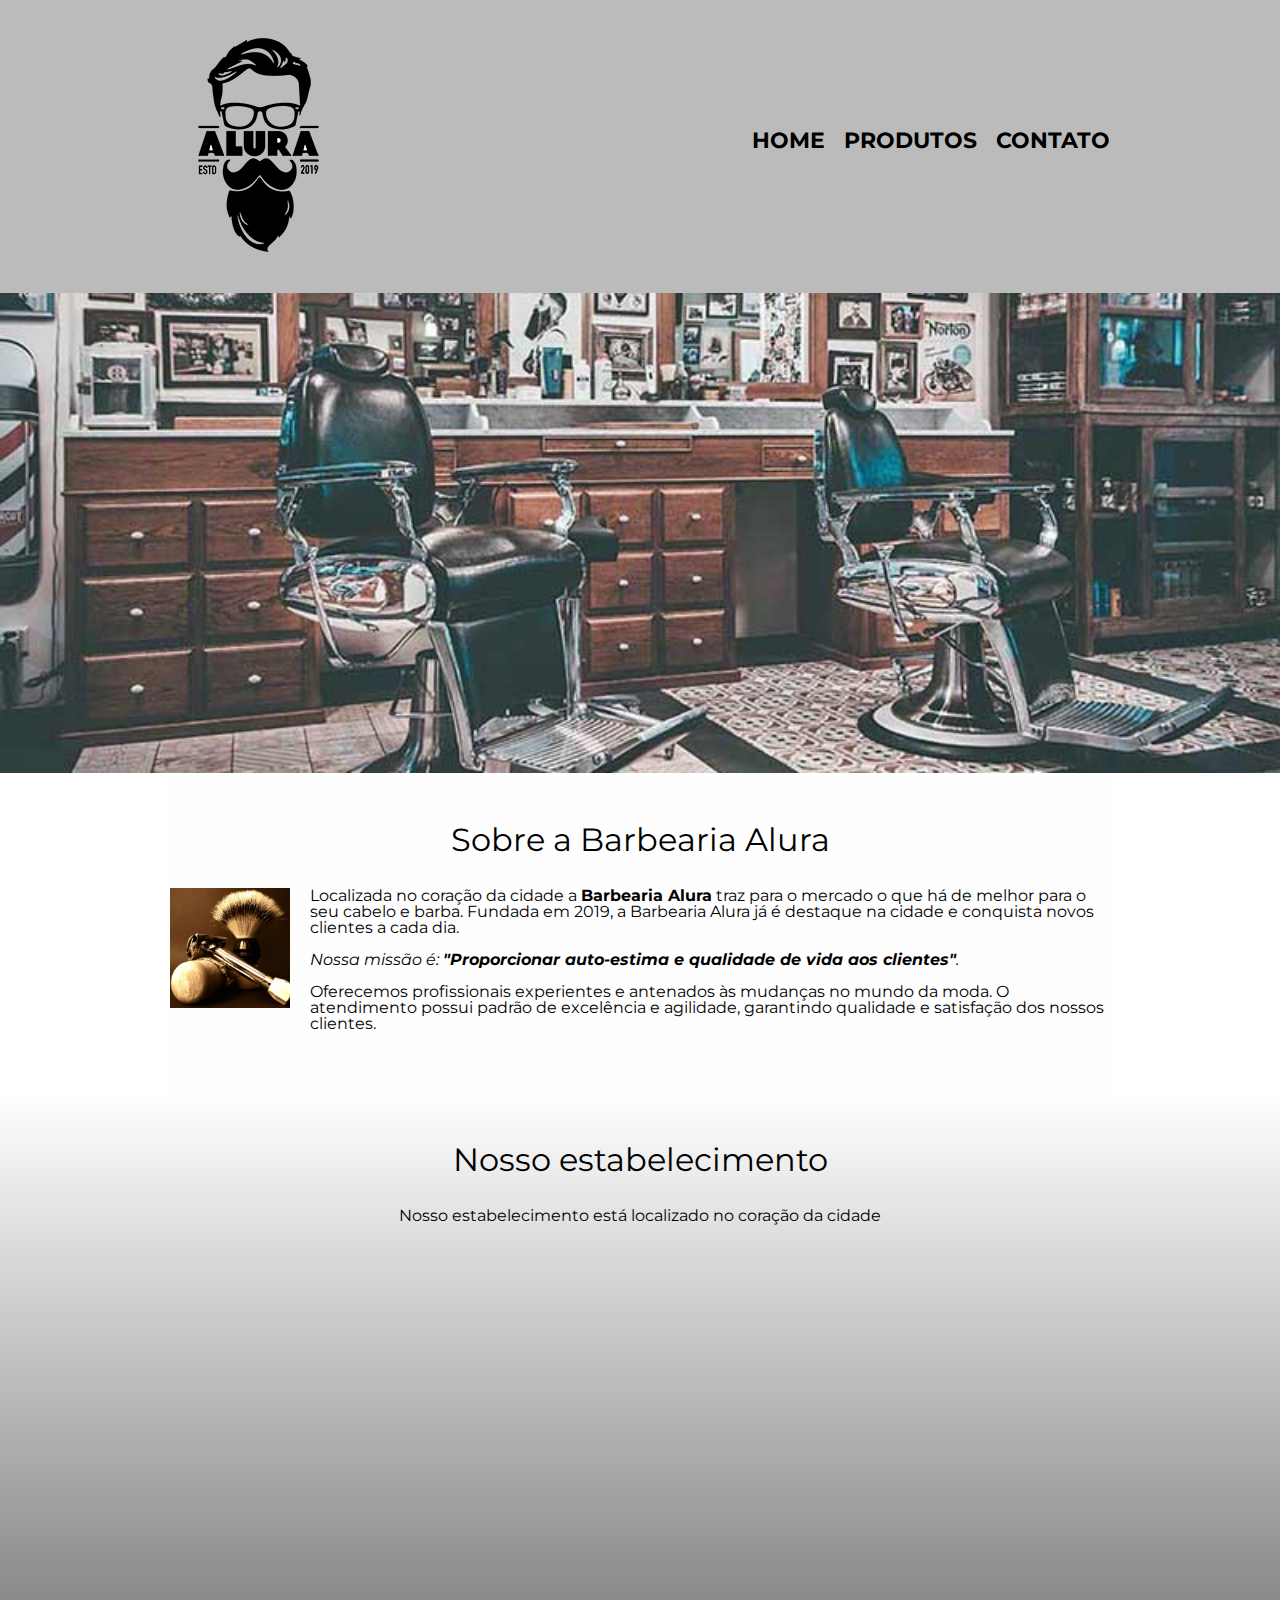
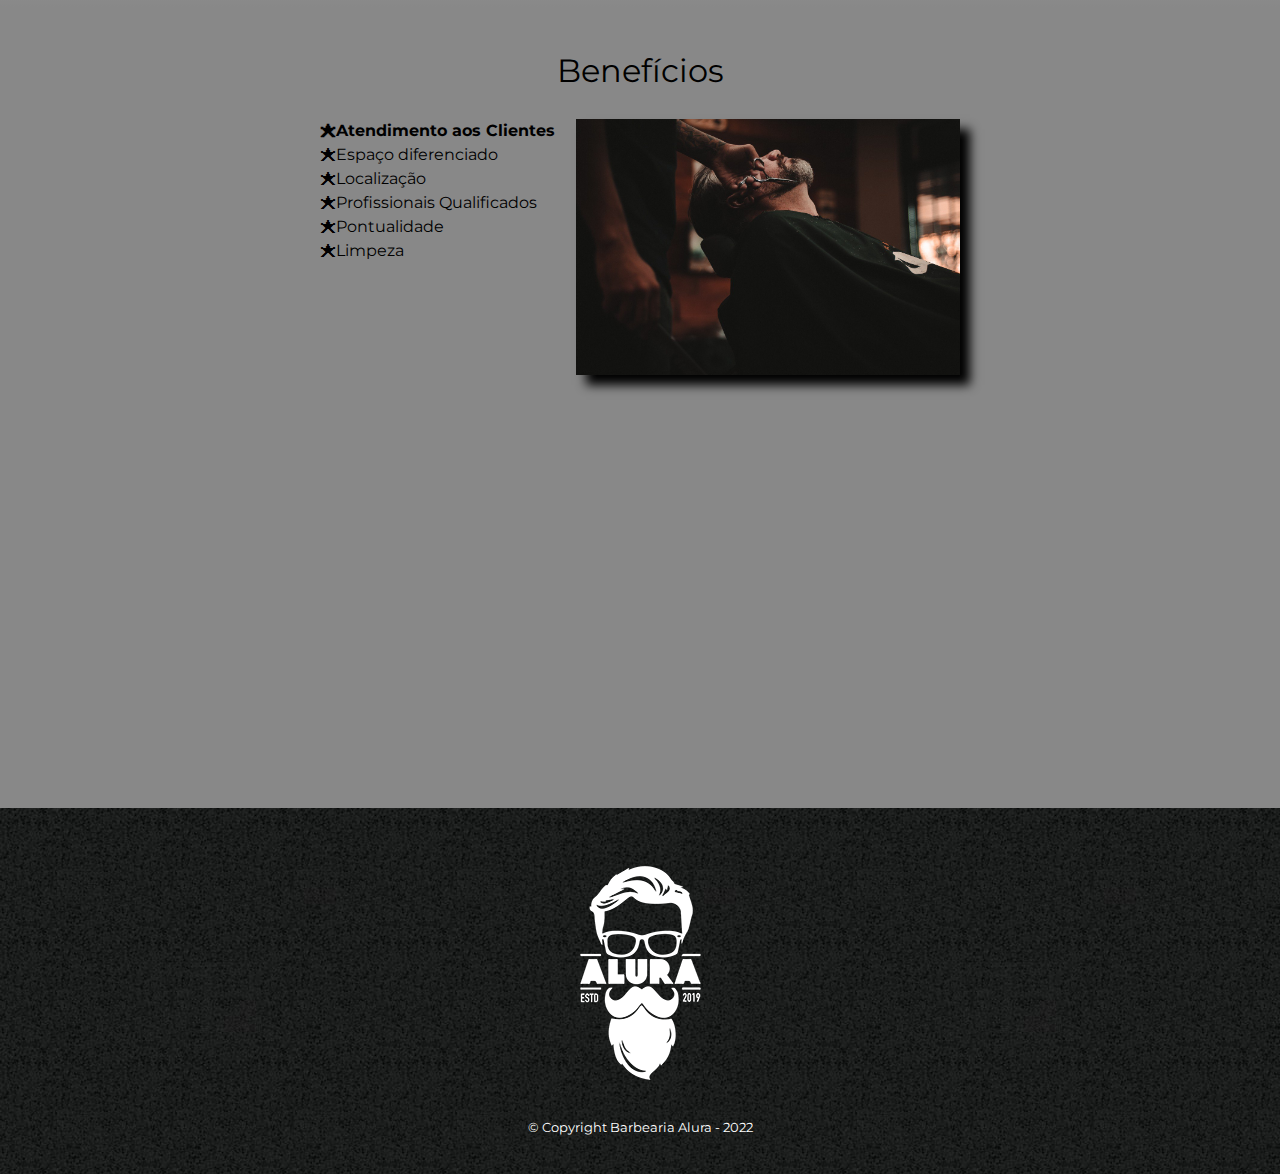
<file: index.html>
<!DOCTYPE html>
<html lang="pt-br">
<head>
    <meta charset="UTF-8">
    <title>Barbearia Alura</title>
    <link rel="stylesheet" href="recursos/css/reset.css">
    <link rel="stylesheet" href="recursos/css/style1.css">
    <link rel="preconnect" href="https://fonts.googleapis.com">
    <link rel="preconnect" href="https://fonts.gstatic.com" crossorigin>
    <link href="https://fonts.googleapis.com/css2?family=Montserrat&display=swap" rel="stylesheet">
</head>

<body>
    <header>
        <div class="caixa">

            <h1>
                <img src="recursos/imagens/logo.png" alt="">
            </h1>
            <nav>
                <ul>
                    <li><a href="index.html">Home</a></li>
                    <li><a href="produtos.html">Produtos</a></li>
                    <li><a href="contato.html">Contato</a></li>
                </ul>
            </nav>

        </div>
    </header>

    <img src="recursos/imagens/banner.jpg" class="banner" alt="">

    <main>
        <section class="principal">
            <h2 class="titulo-principal"> Sobre a Barbearia Alura</h2>

            <img src="/recursos/imagens/utensilios.jpg"  class="utensilios"  alt="utensilios de um barbeiro.">

            <p>Localizada no coração da cidade a <strong>Barbearia Alura</strong> traz para o mercado o que há
                de melhor para o seu cabelo e barba. Fundada em 2019, a Barbearia Alura já é
                destaque na cidade e conquista novos clientes a cada dia.</p>

            <p id="missao"><em>Nossa missão é: <strong>"Proporcionar auto-estima e qualidade de vida aos clientes"</strong>.</em>
            </p>

            <p>Oferecemos profissionais experientes e antenados às mudanças no mundo da moda.
                O atendimento possui padrão de excelência e agilidade, garantindo qualidade e
                satisfação dos nossos clientes.</p>
        </section>

        <section class="mapa">
            <h3 class="titulo-principal">Nosso estabelecimento</h3>
            <p>Nosso estabelecimento está localizado no coração da cidade</p>

            <div class="mapa-conteudo">
                <iframe src="https://www.google.com/maps/embed?pb=!1m18!1m12!1m3!1d234055.2881014665!2d-46.73225034817064!3d-23.56435324498344!2m3!1f0!2f0!3f0!3m2!1i1024!2i768!4f13.1!3m3!1m2!1s0x94ce5a2b2ed7f3a1%3A0xab35da2f5ca62674!2sCaelum%20-%20Escola%20de%20Tecnologia!5e0!3m2!1spt-BR!2sbr!4v1657657438348!5m2!1spt-BR!2sbr"
                        width="100%" height="300" style="border:0;" allowfullscreen="" loading="lazy"
                        referrerpolicy="no-referrer-when-downgrade"></iframe>
            </div>
        </section>

        <section class="beneficios">
            <h3 class="titulo-principal">Benefícios</h3>
            <div class="conteudo-beneficios">
                <ul class="lista-beneficios">
                    <li class="itens">Atendimento aos Clientes</li>
                    <li class="itens">Espaço diferenciado</li>
                    <li class="itens">Localização</li>
                    <li class="itens">Profissionais Qualificados</li>
                    <li class="itens">Pontualidade</li>
                    <li class="itens">Limpeza</li>
                </ul><img src="recursos/imagens/beneficios.jpg" class="imagem-beneficios" alt="">
            </div>
            <div class="video">
                <iframe width="100%" height="315" src="https://www.youtube.com/embed/wcVVXUV0YUY"
                        title="YouTube video player" frameborder="0"
                        allow="accelerometer; autoplay; clipboard-write; encrypted-media; gyroscope; picture-in-picture"
                        allowfullscreen></iframe>
            </div>

        </section>
    </main>

    <footer>
        <img src="recursos/imagens/logo-branco.png" alt="">
        <p class="copyright">&copy; Copyright Barbearia Alura - 2022</p>
    </footer>
</body>
</html>
</file>
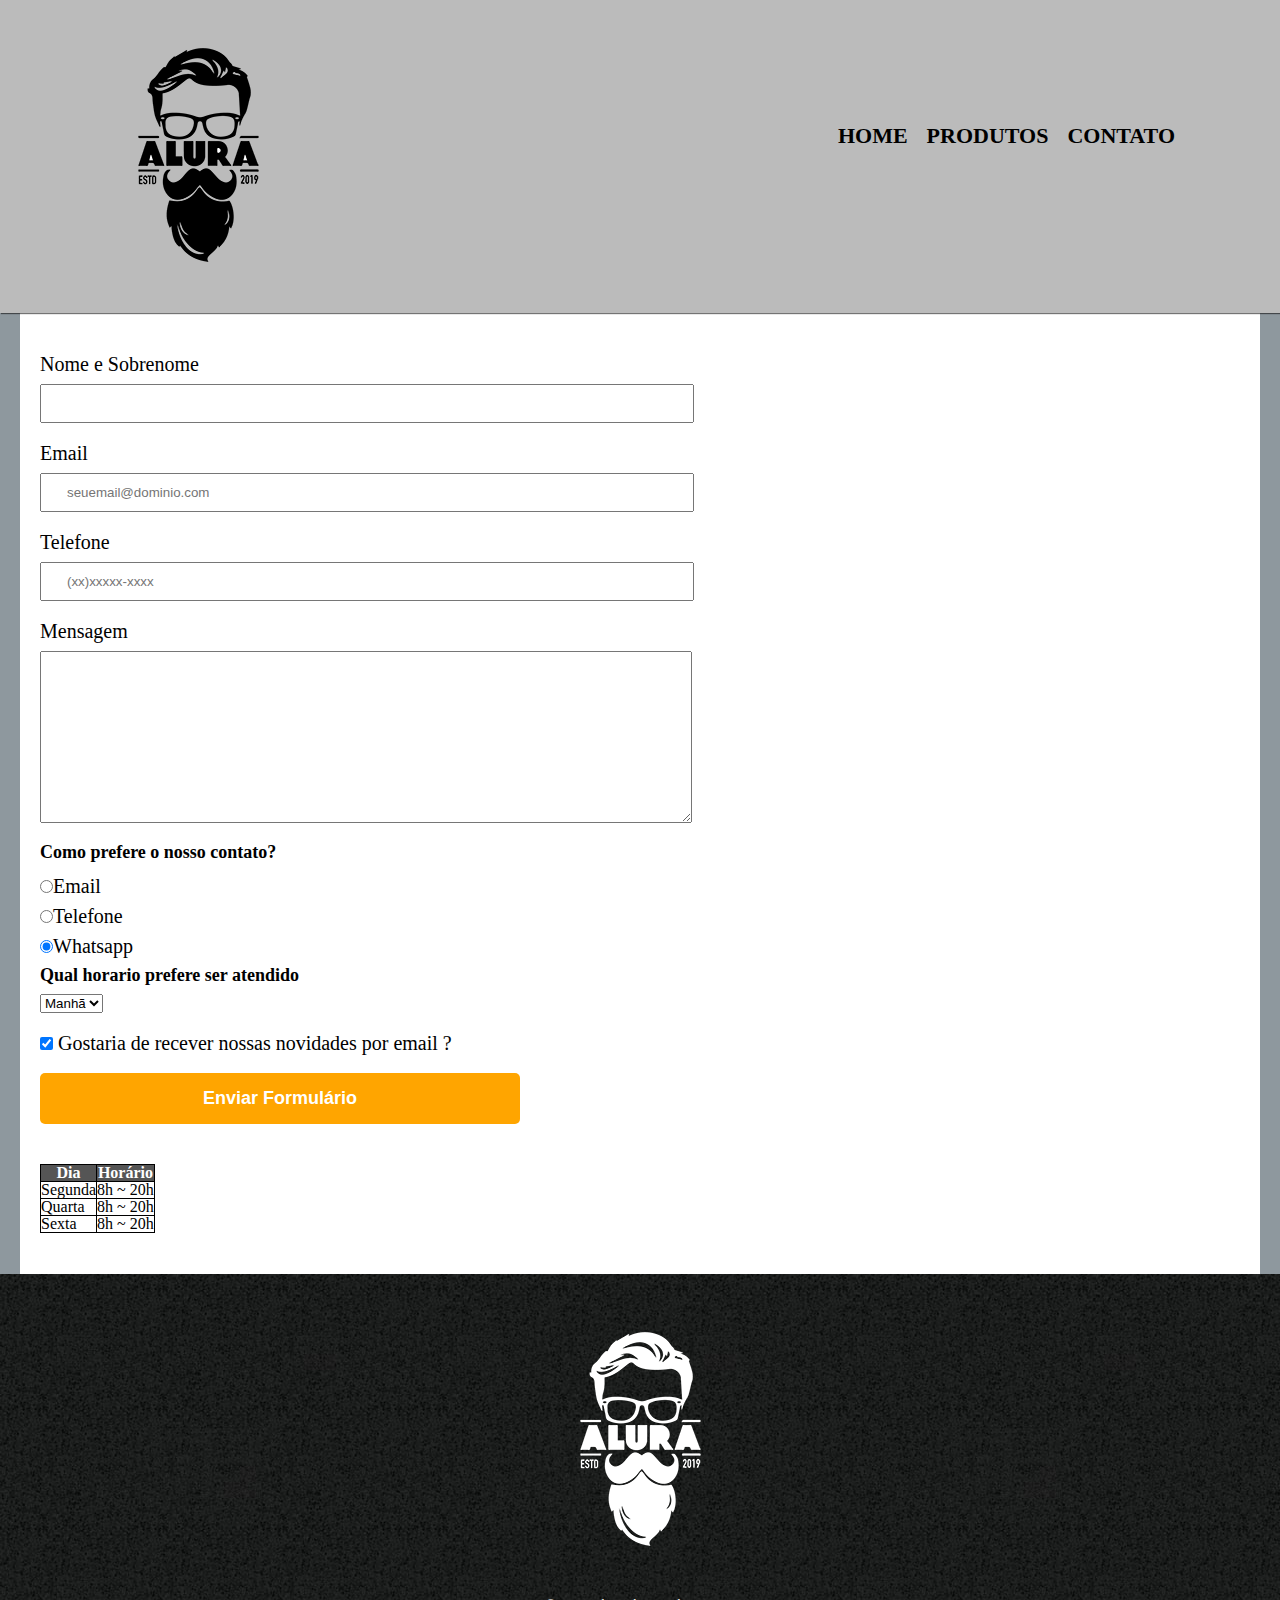
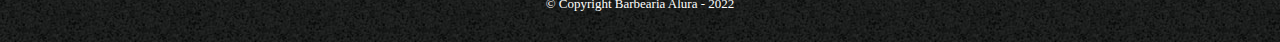
<file: contato.html>
<!DOCTYPE html>
<html lang="pt-br">
<head>
    <meta charset="UTF-8">
    <title>Contato</title>
    <link rel="stylesheet" href="recursos/css/reset.css">
    <link rel="stylesheet" href="recursos/css/contato.css">
</head>
<body>
<header>

            <h1>
                <img src="recursos/imagens/logo.png" alt="Logo da Barbearia Alura">
            </h1>
            <nav>
                <ul>
                    <li><a href="index.html">Home</a></li>
                    <li><a href="produtos.html">Produtos</a></li>
                    <li><a href="contato.html">Contato</a></li>
                </ul>
             </nav>

</header>
    <main>
        <form action="">
            <label for="nomesobrenome">Nome e Sobrenome</label>
            <input type="text" id="nomesobrenome" class="input-padrao" required>

            <label for="email">Email</label>
            <input type="email" id="email" class="input-padrao" required placeholder="seuemail@dominio.com">

            <label for="telefone">Telefone</label>
            <input type="tel" id="telefone" class="input-padrao" required placeholder="(xx)xxxxx-xxxx">

            <label for="mensagem">Mensagem</label>
            <textarea name="" id="" cols="70" rows="10" id="mensagem" class="input-padrao" required></textarea>

            <fieldset class="contato">
                <legend>Como prefere o nosso contato?</legend>
                <label for="radio-email"><input type="radio" name="contato" value="email" id="radio-email">Email</label>
                <label for="radio-telefone"><input type="radio" name="contato" value="telefone" id="radio-telefone">Telefone</label>
                <label for="radio-whatsapp"><input type="radio" name="contato" value="whatsapp" id="radio-whatsapp" checked>Whatsapp</label>

            </fieldset>

            <fieldset class="horario-retorno">
                <legend>Qual horario prefere ser atendido</legend>
                <select>
                    <option value="">Manhã</option>
                    <option value="">Tarde</option>
                    <option value="">Noite</option>
            </select>
            </fieldset>
            <label class="checkbox"><input type="checkbox" checked>
                Gostaria de recever nossas novidades por email ?</label>
            
            
            <input type="submit" value="Enviar Formulário" class="enviar">
        </form>

        <table>
            <thead>
                <tr>
                    <th>Dia</th>
                    <th>Horário</th>
                </tr>
            </thead>
            <tbody>
                <tr>
                    <td>Segunda</td>
                    <td>8h ~ 20h</td>
                </tr>
                <tr>
                    <td>Quarta</td>
                    <td>8h ~ 20h</td>
                </tr>
                <tr>
                    <td>Sexta</td>
                    <td>8h ~ 20h</td>
                </tr>
            </tbody>
        </table>

    </main>

    <footer>
        <img src="recursos/imagens/logo-branco.png" alt="Logo Barbearia Alura">
        <p class="copyright">&copy; Copyright Barbearia Alura - 2022</p>
    </footer>
</body>
</html>
</file>
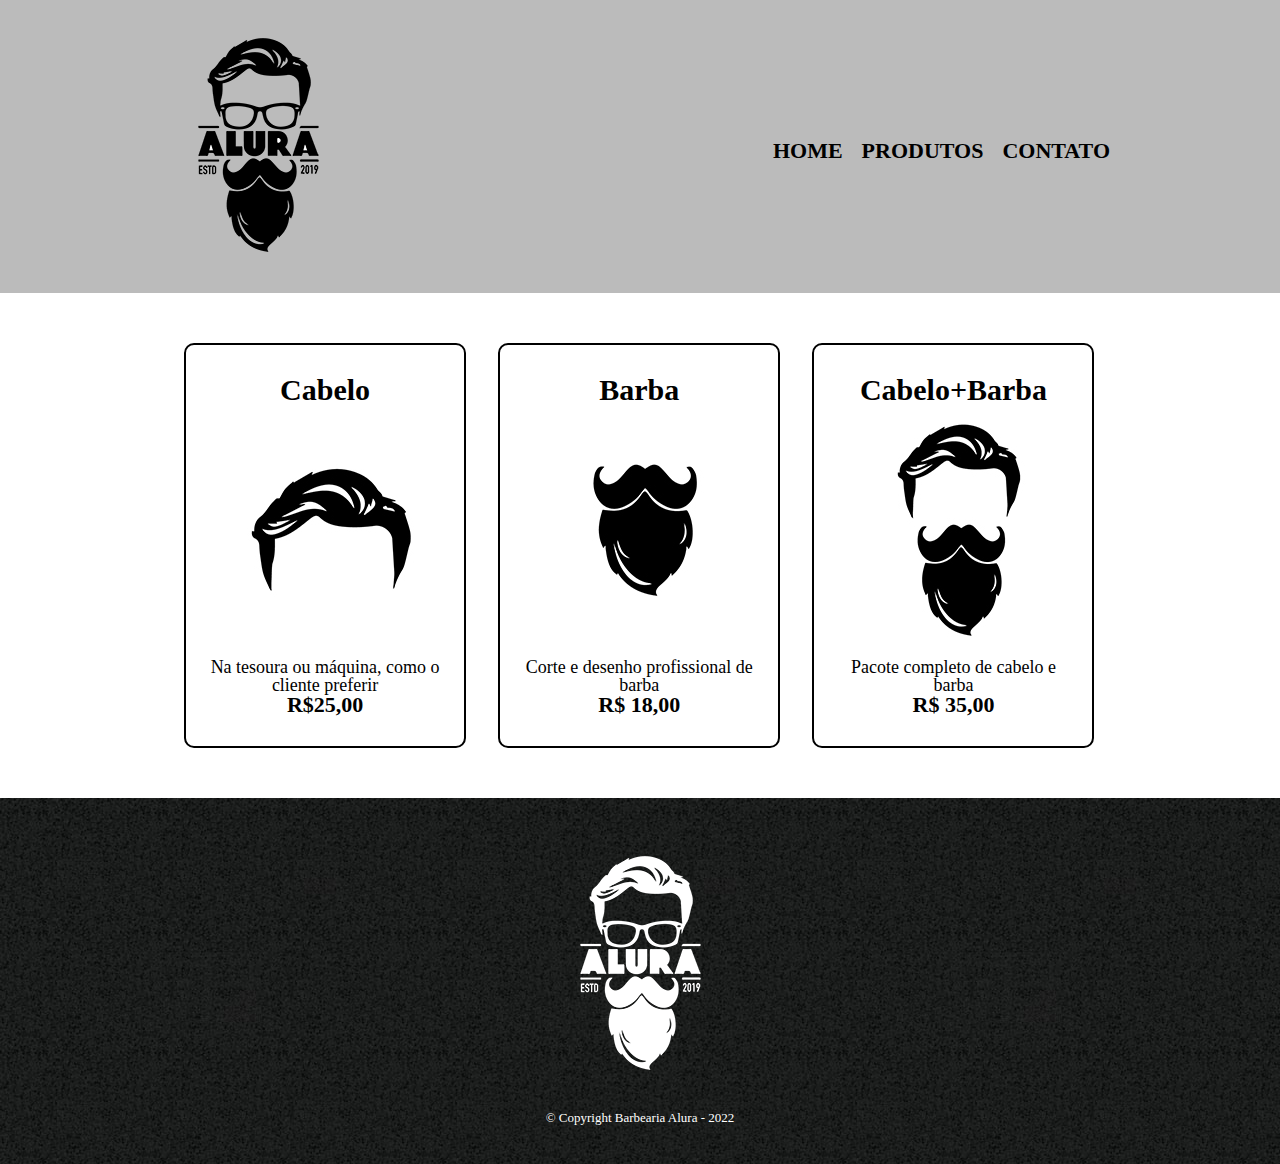
<file: produtos.html>
<!DOCTYPE html>
<html lang="en">
<head>
    <meta charset="UTF-8">
    <title>Produtos - Barbearia Alura</title>

    <link rel="stylesheet" href="recursos/css/reset.css">
    <link rel="stylesheet" href="recursos/css/produtos.css">
</head>
<body>

    <header>
        <div class="caixa">

            <h1>
                <img src="recursos/imagens/logo.png" alt="">
            </h1>
            <nav>
                <ul>
                    <li><a href="index.html">Home</a></li>
                    <li><a href="produtos.html">Produtos</a></li>
                    <li><a href="contato.html">Contato</a></li>
                </ul>
            </nav>

        </div>
    </header>

    <main>
        <ul class="produtos">
            <li>
                <h2>Cabelo</h2>
                <img src="recursos/imagens/cabelo.jpg" alt="">
                <p class="produto-descricao">Na tesoura ou máquina, como o cliente preferir</p>
                <p class="produto-preco"> R$25,00</p>
            </li>

            <li>
                <h2>Barba</h2>
                <img src="recursos/imagens/barba.jpg" alt="">
                <p class="produto-descricao">Corte e desenho profissional de barba</p>
                <p class="produto-preco">R$ 18,00</p>
            </li>

            <li>
                <h2>Cabelo+Barba</h2>
                <img src="recursos/imagens/cabelo+barba.jpg" alt="">
                <p class="produto-descricao">Pacote completo de cabelo e barba</p>
                <p class="produto-preco">R$ 35,00</p>
            </li>

        </ul>
    </main>

    <footer>
        <img src="recursos/imagens/logo-branco.png" alt="">
        <p class="copyright">&copy; Copyright Barbearia Alura - 2022</p>
    </footer>
</body>
</html>
</file>
<file: recursos/css/style1.css>
@charset "UTF-8";

body{
    font-family: 'Montserrat', sans-serif;
}

header {
    background: #BBBBBB;
    padding: 20px 0;
}

.caixa {
    position: relative;
    width: 940px;
    margin: 0 auto;
}

nav {
    position: absolute;
    top: 110px;
    right: 0;
}

nav li {
    display: inline;
    margin: 0 0 0 15px;
}

nav a {
    text-transform: uppercase;
    color: #000000;
    font-weight: bold;
    font-size: 22px;
    text-decoration: none;
}

nav a:hover {
    color: #C78C19;
    text-decoration: underline;
}

.produtos {
    width: 940px;
    margin: 0 auto;
    padding: 50px 0;
}

.produtos li {
    display: inline-block;
    text-align: center;
    width: 30%;
    vertical-align: top;
    margin: 0 1.5%;
    padding: 30px 20px;
    box-sizing: border-box;
    border: 2px solid #000000;
    border-radius: 10px;
}

.produtos li:hover {
    border-color: #C78C19;
}

.produtos li:active {
    border-color: #088C19;
}

.produtos li:hover h2 {
    font-size: 34px;
}

.produtos h2 {
    font-size: 30px;
    font-weight: bold;
}

.produto-descricao {
    font-size: 18px;
}

.produto-preco {
    font-size: 22px;
    font-weight: bold;
    margin-top: 10px;
}

footer {
    text-align: center;
    background: url("/recursos/imagens/bg.jpg");
    padding: 40px 0;
}

.copyright {
    color: #FFFFFF;
    font-size: 13px;
    margin: 20px 0 0;
}

main {

}

form {
    margin: 40px 0;
}

form label, form legend {
    display:block;
    font-size: 20px;
    margin: 0 0 10px;
}

.input-padrao {
    display: block;
    margin: 0 0 20px;
    padding: 10px 25px;
    width: 50%;
}

.checkbox {
    margin: 20px 0;
}

.enviar {
    width:40%;
    padding: 15px 0;
    background: orange;
    color: white;
    font-weight: bold;
    font-size: 18px;
    border: none;
    border-radius: 5px;
    transition: 1s all;
    cursor: pointer;
}

.enviar:hover {
    background: darkorange;
    transform: scale(1.2);
}

table {
    margin: 20px 0 40px;
}

thead {
    background: #555555;
    color: white;
    font-weight: bold;
}

td, th {
    border: 1px solid #000000;
    padding: 8px 15px;
}
/* css da página inicial.*/

.banner{
    width: 100%;
}

.titulo-principal {
    text-align: center;
    font-size: 2em;
    margin: 0 0 1em;
    clear: left;

}


.principal{
    padding: 3em 0;
    background: #FEFEFE;

    width: 940px;
    margin: 0 auto;
}

.principal p{
    margin: 0 0 1em;
}

.principal strong{
    font-weight: bold;
}

.principal em {
    font-style: italic;
}

.utensilios {
    width: 120px;
    float: left;
    margin: 0 20px 20px 0;
}

.mapa {
    padding: 3em 0;
    background: linear-gradient(#FEFEFE, #888888);
}

.mapa-conteudo{
    width: 940px;
    margin: 0 auto;
}

.mapa p {
    margin: 0 0 2em;
    text-align: center;
}

.beneficios{
    padding: 3em  0;
    background: #888888;

}

.conteudo-beneficios{
    width: 640px;
    margin: 0 auto;
}

.itens {
    line-height: 1.5;
}

.itens:first-child{
    font-weight: bold;
}

.itens:before{
    content:"🟊";
}

.imagem-beneficios {
    width: 60%;
    opacity: 1;
    transition: 400ms;
    box-shadow: 10px 10px 10px 0 #000000 ;
}

.imagem-beneficios:hover{
    opacity: 0.3;
}


.lista-beneficios{
    width: 40%;
    display: inline-block;
    vertical-align: top;
}



.video{
    width: 560px;
    margin: 2em auto;
}

@media screen and (min-width: 480px) and (max-width: 738px){
    .caixa, .principal, .conteudo-beneficios, .mapa-conteudo, .video {
        width: auto;
    }

    h1{
        text-align: center;
    }

    nav{
        position: static;
    }

    .lista-beneficios, .imagem-beneficios {
        width: 100%;
    }
}
</file>
<file: recursos/css/contato.css>
@charset "UTF-8";

*{
    margin: 0;
    padding: 0;
}


header{


    margin: 0 auto;

    position: relative;
    background: #bbbbbb;
    padding: 20px 0;

    text-align: left;

    box-shadow: 1px 1px 1px  rgba(10, 10, 10, 0.57);

}

header h1{

    padding: 10px;
    margin: 0 95px 0 100px;


}

nav{



    position: absolute;
    top: 120px;
    right: 50px;
    margin-right: 40px;
    padding: 5px 15px 5px 15px ;

}

nav li{


    display: inline;
    margin: 0 0 0 15px;
}

nav a{
    color: black;

    text-transform: uppercase;
    text-decoration: none;
    font-size: 22px;
    font-weight: bold;
}

body{
    background-color: #8E989E;
}


main {
    background-color: #ffffff;

    max-width: 1200px;
    min-width: 300px;

    margin:  auto;
    padding: 1px 20px;


}

form{

    margin: 40px auto;
}

form label {
    display: block;
    font-size: 20px;
    margin: 0 0 10px;
}

.input-padrao{
    display: block;
    margin: 0 0 20px;
    padding: 10px 25px;
    width: 50%;
}

.checkbox{
    margin: 20px 0;
}

.contato legend{
    margin: 5px 0;


    font-size: 18px;
    font-weight: bold;
}

.contato label{
    margin: 10px 0;
}

.horario-retorno legend {
    margin-bottom: 10px;

    font-size: 18px;
    font-weight: bold;
}

.enviar{
    width: 40%;
    padding: 15px 0;
    background: orange;
    color: white;
    font-weight: bold;
    font-size: 18px;

    border: none;
    border-radius: 5px;
    transition: 1s all ;
    cursor: pointer;
}

.enviar:hover{
    background: darkorange;
    transform: rotate(1800deg) scale(1.08);

}

table{
    margin: 20px 0 40px;
}

thead{
    background: #555555;
    color: white;
    font-weight: bold;
}

td, th {
    border: 1px solid #000000;
    margin: 8px 15px ;
}


footer{
    background: url("/recursos/imagens/bg.jpg");
    max-height: 18em;

    padding: 40px 0px;

    text-align: center;
}

.copyright {
    color: #ffffff;

    font-size: 13px;
    margin-top: 20px;
    padding: 10px;

}
</file>
<file: recursos/css/produtos.css>
@charset "UTF-8";


    header {
        background: #bbbbbb;
        padding: 20px 0px;

    }

    .caixa{
        position: relative; /* ele salta com a posição relativa */
        width: 940px; /*padrão*/
        margin: 0 auto;
    }


    nav {
        position: absolute; /* como esta dentro da caixa, e ela é relativa */
        top: 120px;           /* a posição fica absoluta em relação a caixa */
        right: 0;             /* e não mais em relação a pagina */
    }

    nav li{
        display: inline;
        margin: 0 0 0 15px;
    }

    nav a {
        text-transform: uppercase;
        color: #000000;
        font-weight: bold;
        font-size: 22px;
        text-decoration: none;
    }

    nav a:hover{
        color: #c78c19;
        text-decoration: underline;
    }

    .produtos{
        width: 940px;
        margin: 0 auto;
        padding: 50px 0px;
    }

    .produtos li {
        display: inline-block;
        text-align: center;
        width: 30%;
        vertical-align: top;
        margin: 0 1.5%;
        padding: 30px 20px;
        box-sizing: border-box;
        border: 2px solid #000000;
        border-radius: 10px;
    }

    .produtos li:hover{
        border-color: #c78c19;

    }

    .produtos li:active{
        border-color: #088c19;
    }

    .produtos li:hover h2{
        font-size: 34px;
    }

    .produtos h2 {
        font-size: 30px;
        font-weight: bold;
    }
    .produto-descricao{
         font-size: 18px;
    }

    .produto-preco {
        font-size: 22px;
        font-weight: bold;
    }

    footer{
        max-height: 18em;

        text-align: center;
        background: url("/recursos/imagens/bg.jpg");
        padding: 40px 0px;
    }

    .copyright {
        color: #ffffff;
        font-size: 13px;
        margin-top: 20px;
    }
</file>
